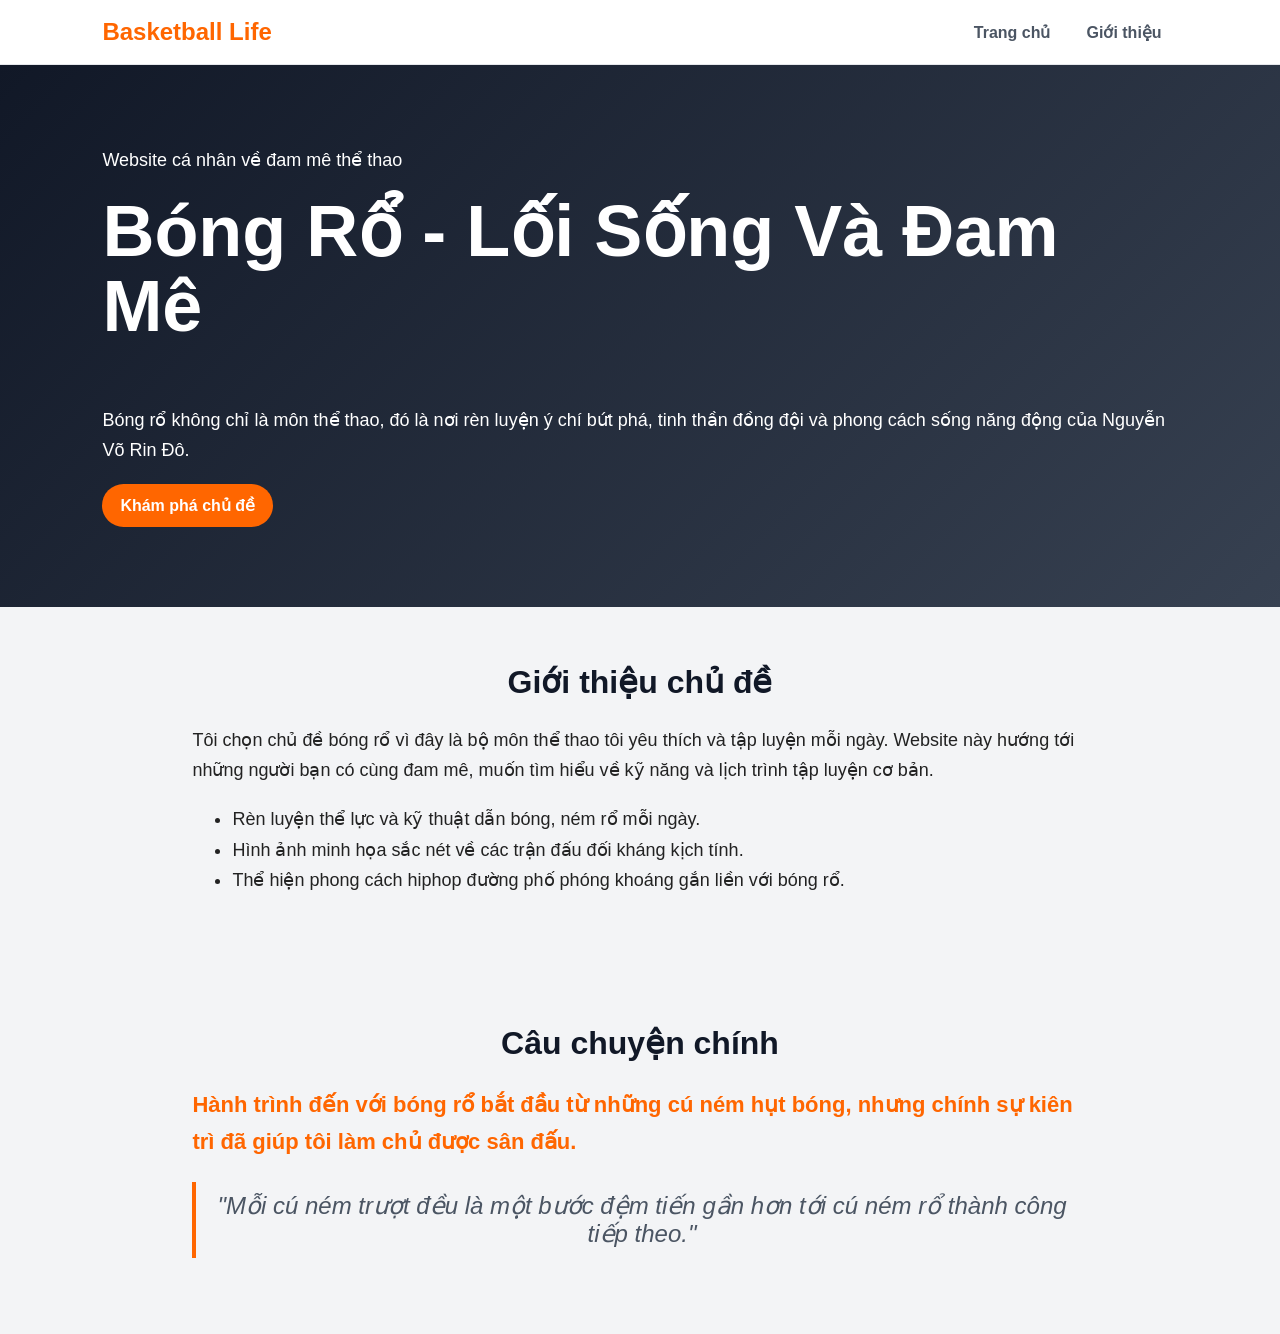
<file: html/index4.html>
<!DOCTYPE html>
<html lang="vi">
<head>
  <meta charset="UTF-8">
  <meta name="viewport" content="width=device-width, initial-scale=1.0">
  <title>MyWeb - 4. Typography</title>
  <link rel="stylesheet" href="../css/style.css">
</head>
<body>
<header class="site-header" id="top">
  <div class="brand">Basketball Life</div>
  <nav class="main-nav">
    <a href="#hero">Trang chủ</a>
    <a href="#about">Giới thiệu</a>
  </nav>
</header>

<main>
  <section class="hero" id="hero">
    <p class="eyebrow">Website cá nhân về đam mê thể thao</p>
    <h1 id="main-title">Bóng Rổ - Lối Sống Và Đam Mê</h1>
    <p class="intro">Bóng rổ không chỉ là môn thể thao, đó là nơi rèn luyện ý chí bứt phá, tinh thần đồng đội và phong cách sống năng động của Nguyễn Võ Rin Đô.</p>
    <a class="primary-button" href="#about">Khám phá chủ đề</a>
  </section>

  <section class="section about-section" id="about">
    <h2>Giới thiệu chủ đề</h2>
    <p>Tôi chọn chủ đề bóng rổ vì đây là bộ môn thể thao tôi yêu thích và tập luyện mỗi ngày. Website này hướng tới những người bạn có cùng đam mê, muốn tìm hiểu về kỹ năng và lịch trình tập luyện cơ bản.</p>
    <ul class="topic-list">
      <li>Rèn luyện thể lực và kỹ thuật dẫn bóng, ném rổ mỗi ngày.</li>
      <li>Hình ảnh minh họa sắc nét về các trận đấu đối kháng kịch tính.</li>
      <li>Thể hiện phong cách hiphop đường phố phóng khoáng gắn liền với bóng rổ.</li>
    </ul>
  </section>

  <section class="section story-section" id="story">
    <h2>Câu chuyện chính</h2>
    <p class="lead">Hành trình đến với bóng rổ bắt đầu từ những cú ném hụt bóng, nhưng chính sự kiên trì đã giúp tôi làm chủ được sân đấu.</p>
    <blockquote>"Mỗi cú ném trượt đều là một bước đệm tiến gần hơn tới cú ném rổ thành công tiếp theo."</blockquote>
  </section>
</main>
</body>
</html>
</file>
<file: css/style.css>
* {
  box-sizing: border-box;
}

body {
  margin: 0;
  font-family: Arial, sans-serif;
  color: #222222;
  background-color: #f3f4f6;
}

h1, h2, h3, p {
  margin-top: 0;
}

a {
  color: #ff6600;
}

.brand {
  font-weight: 800;
  font-size: 24px;
  color: #ff6600;
}

.main-nav a {
  margin-right: 16px;
  text-decoration: none;
  font-weight: 700;
  color: #4b5563;
}

#main-title {
  color: #ffffff;
}

:root {
  --primary: #111827;
  --accent: #ff6600;
  --soft: #e5e7eb;
  --dark: #111827;
}

.hero {
  padding: 80px 8%;
  color: white;
  background: linear-gradient(135deg, var(--primary), #374151);
}

.primary-button {
  display: inline-block;
  padding: 12px 18px;
  background-color: var(--accent);
  color: #fff;
  border-radius: 999px;
  text-decoration: none;
  font-weight: bold;
}

.swatches {
  display: flex;
  gap: 12px;
}

.swatch {
  padding: 18px;
  border-radius: 16px;
  color: white;
  font-weight: bold;
}

.swatch-primary { background-color: var(--primary); }
.swatch-accent { background-color: var(--accent); }
.swatch-soft { color: var(--dark); background-color: var(--soft); }

.section {
  padding: 56px 8%;
}

h1 {
  font-size: clamp(36px, 6vw, 72px);
  line-height: 1.05;
}

h2 {
  font-size: 32px;
  color: var(--dark);
  text-align: center;
  margin-bottom: 24px;
}

p, li {
  font-size: 18px;
  line-height: 1.7;
}

.lead {
  font-size: 22px;
  font-weight: 600;
  color: var(--accent);
}

blockquote {
  font-size: 24px;
  font-style: italic;
  text-align: center;
  color: #4b5563;
  border-left: 4px solid var(--accent);
  padding: 10px 20px;
  margin: 20px 0;
}

.about-section, .story-section, .feature-section, .gallery-section, .layout-section, .portfolio-section, .contact-section {
  max-width: 1100px;
  margin: 0 auto;
}

.feature-card {
  padding: 24px;
  border: 1px solid #dbe3ef;
  border-radius: 22px;
  background-color: #ffffff;
  box-shadow: 0 14px 35px rgba(15, 23, 42, 0.08);
}

.feature-card h3 {
  color: var(--accent);
  margin-bottom: 8px;
}

img {
  max-width: 100%;
  height: auto;
  display: block;
  border-radius: 18px;
}

.image-strip figure {
  margin: 0;
  padding: 12px;
  border: 1px solid #e5e7eb;
  border-radius: 24px;
  background-color: white;
  text-align: center;
  font-weight: bold;
  color: #4b5563;
}

.image-strip figcaption {
  margin-top: 8px;
}

.main-nav a:hover, .primary-button:hover, button:hover {
  opacity: 0.86;
  transform: translateY(-1px);
  transition: all 0.2s ease;
}

button {
  padding: 12px 18px;
  border: 0;
  border-radius: 14px;
  color: white;
  background-color: var(--accent);
  cursor: pointer;
  font-weight: bold;
}

.site-header, .main-nav, .card-row, .content-layout, .image-strip {
  display: flex;
  gap: 20px;
}

.site-header {
  padding: 18px 8%;
  background-color: #ffffff;
  border-bottom: 1px solid #e5e7eb;
  justify-content: space-between;
  align-items: center;
}

.card-row, .image-strip {
  align-items: stretch;
}

.feature-card, .image-strip figure {
  flex: 1;
}

.content-layout {
  align-items: stretch;
}

.main-content {
  flex: 2;
  padding: 24px;
  background-color: #ffffff;
  border-radius: 22px;
  border: 1px solid #e5e7eb;
}

.main-content h3 {
  color: var(--accent);
  margin-bottom: 10px;
}

.side-panel {
  flex: 1;
  padding: 24px;
  border-radius: 22px;
  background-color: var(--soft);
}

.side-panel h3 {
  margin-bottom: 10px;
}

.portfolio-grid {
  display: grid;
  grid-template-columns: repeat(3, 1fr);
  gap: 20px;
}

.portfolio-grid article {
  min-height: 120px;
  padding: 24px;
  border-radius: 22px;
  background-color: #ffffff;
  border: 1px solid #dbe3ef;
  box-shadow: 0 12px 30px rgba(15, 23, 42, 0.07);
  font-weight: bold;
  color: var(--primary);
  display: flex;
  align-items: center;
  justify-content: center;
  text-align: center;
}

.contact-form {
  max-width: 720px;
  margin: 0 auto;
  display: grid;
  gap: 12px;
}

label {
  font-weight: bold;
  color: var(--dark);
}

input, textarea {
  width: 100%;
  padding: 13px 14px;
  border: 1px solid #cbd5e1;
  border-radius: 14px;
  font: inherit;
  background-color: #ffffff;
}

.site-footer {
  padding: 28px 8%;
  text-align: center;
  color: white;
  background-color: var(--dark);
  margin-top: 56px;
}

@media (max-width: 768px) {
  .site-header, .main-nav, .card-row, .content-layout, .image-strip {
    flex-direction: column;
  }

  .portfolio-grid {
    grid-template-columns: 1fr;
  }

  .hero, .section {
    padding: 42px 6%;
  }
}
</file>
